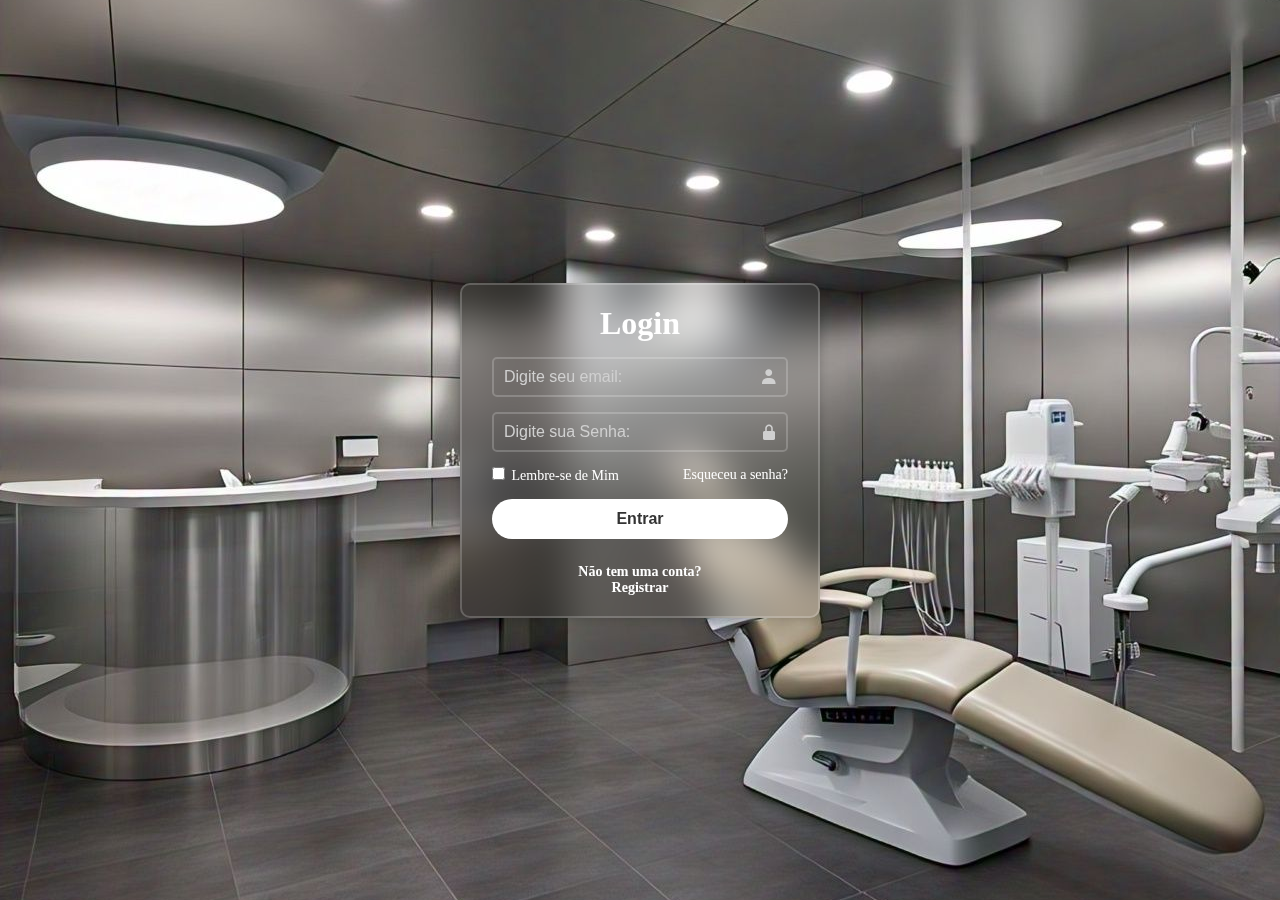
<file: OSorrisoPerfeito/SitePrincipal/HTML/login.html>
<!DOCTYPE html>
<html lang="pt-BR">
<head>
    <meta charset="UTF-8">
    <meta name="viewport" content="width=device-width, initial-scale=1.0">
    <title>Sorriso Perfeito - Login</title>
    <link href='https://unpkg.com/boxicons@2.1.4/css/boxicons.min.css' rel='stylesheet'>
    <link rel="stylesheet" href="../Css/login.css">
</head>
<body>
    <div class="wrapper">
        <form action="../../MVC/view/index2.php?controller=user&action=LoginUsuario" method="POST">
            <h1>Login</h1>
            <div class="input-box">
                <input type="email" id="nome" placeholder="Digite seu email:" required name="email">
                <i class="bx bxs-user"></i>
            </div>
            <div class="input-box">
                <input type="password" id="senha" placeholder="Digite sua Senha:" required name="senha">
                <i class="bx bxs-lock-alt"></i>
            </div>
            <div class="relembrar">
                <label>
                    <input type="checkbox" id="relembrar"> Lembre-se de Mim
                </label>
                <a href="#">Esqueceu a senha?</a>
            </div>

            <button type="submit" class="btn">Entrar</button>

            <div class="link-registro">
                <p>Não tem uma conta?</p>
                <a href="../HTML/registrar.html">Registrar</a>
            </div>
        </form>
    </div>
</body>
</html>
</file>
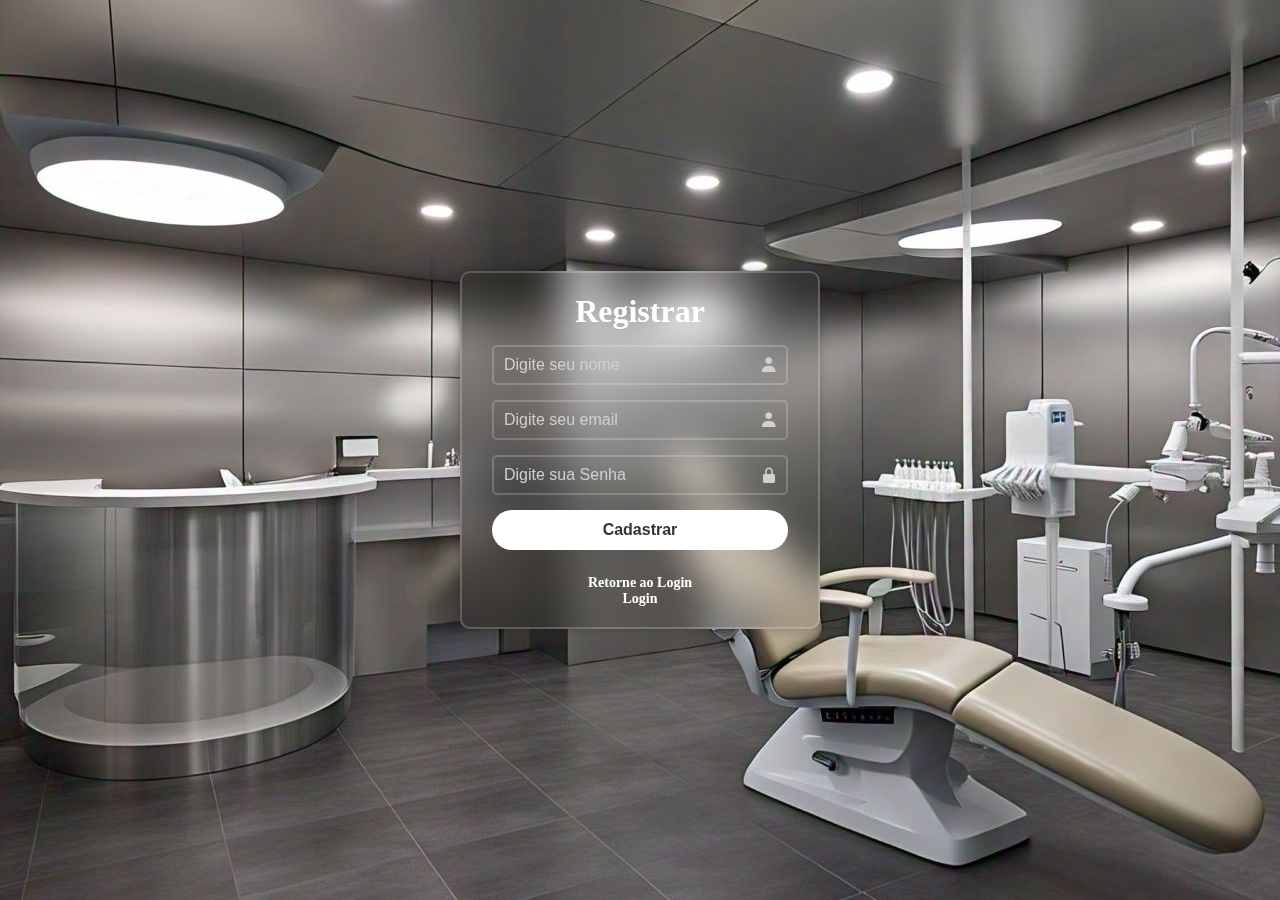
<file: OSorrisoPerfeito/SitePrincipal/HTML/registrar.html>
<!DOCTYPE html>
<html lang="pt-BR">
<head>
    <meta charset="UTF-8">
    <meta name="viewport" content="width=device-width, initial-scale=1.0">
    <title>Sorriso Perfeito - Registrar</title>
    <link href='https://unpkg.com/boxicons@2.1.4/css/boxicons.min.css' rel='stylesheet'>
    <link rel="stylesheet" href="../Css/login.css">
</head>
<body>
    <div class="wrapper">
        <form action="../../MVC/view/index2.php?controller=user&action=RegistrarUsuario" method="POST">
            <h1>Registrar</h1>
            <div class="input-box">
                <input type="text" id="nome" placeholder="Digite seu nome" required name="nome">
                <i class="bx bxs-user"></i>
            </div>
            <div class="input-box">
                <input type="email" id="email" placeholder="Digite seu email" required name="email">
                <i class="bx bxs-user"></i>
            </div>
            <div class="input-box">
                <input type="password" id="senha" placeholder="Digite sua Senha" required name="senha">
                <i class="bx bxs-lock-alt"></i>
            </div>

            <button type="submit" class="btn">Cadastrar</button>
            
            <div class="link-registro">
                <p>Retorne ao Login</p>
                <a href="../HTML/login.html">Login</a>
            </div>

        </form>
    </div>
</body>
</html>
</file>
<file: OSorrisoPerfeito/SitePrincipal/Css/login.css>
* {
    margin: 0;
    padding: 0;
    box-sizing: border-box;
}

body {
    display: flex;
    justify-content: center;
    align-items: center;
    min-height: 100vh;
    background: url("../imagens/loginimagens/dark.jpg") no-repeat;
    background-size: cover;
    background-position: center;
}

.wrapper {
    width: 360px;
    background-color: transparent;
    border: 2px solid rgba(255, 255, 255, .2);
    backdrop-filter: blur(20px);
    box-shadow: 0 0 10px rgba(0, 0, 0, .2);
    color: white;
    border-radius: 10px;
    padding: 20px 30px;
}

.wrapper h1 {
    font-size: 32px;
    text-align: center;
    margin-bottom: 15px;
}

.input-box {
    position: relative;
    margin-bottom: 15px;
}

.input-box input {
    width: 100%;
    height: 40px;
    background: transparent;
    border: 2px solid rgba(255, 255, 255, .2);
    padding: 0 35px 0 10px;
    color: white;
    font-size: 16px;
    border-radius: 5px;
}

.input-box input::placeholder {
    color: #d0d0d0;
}

.input-box i {
    position: absolute;
    right: 10px;
    top: 50%;
    transform: translateY(-50%);
    font-size: 18px;
    color: #d0d0d0;
}

.relembrar {
    display: flex;
    justify-content: space-between;
    font-size: 14px;
    margin-bottom: 15px;
}

.relembrar label input {
    accent-color: #fff;
    margin-right: 3px;
}

.relembrar a {
    color: #fff;
    text-decoration: none;
}

.relembrar a:hover {
    text-decoration: underline;
}

.btn {
    width: 100%;
    height: 40px;
    background-color: #fff;
    border: none;
    outline: none;
    border-radius: 20px;
    cursor: pointer;
    font-size: 16px;
    color: #333;
    font-weight: 600;
    margin-bottom: 15px;
}

.link-registro {
    font-size: 14px;
    text-align: center;
    margin-top: 10px;
}

.link-registro p, .link-registro a {
    color: #fff;
    text-decoration: none;
    font-weight: 600;
}

.link-registro a:hover {
    text-decoration: underline;
}
</file>
